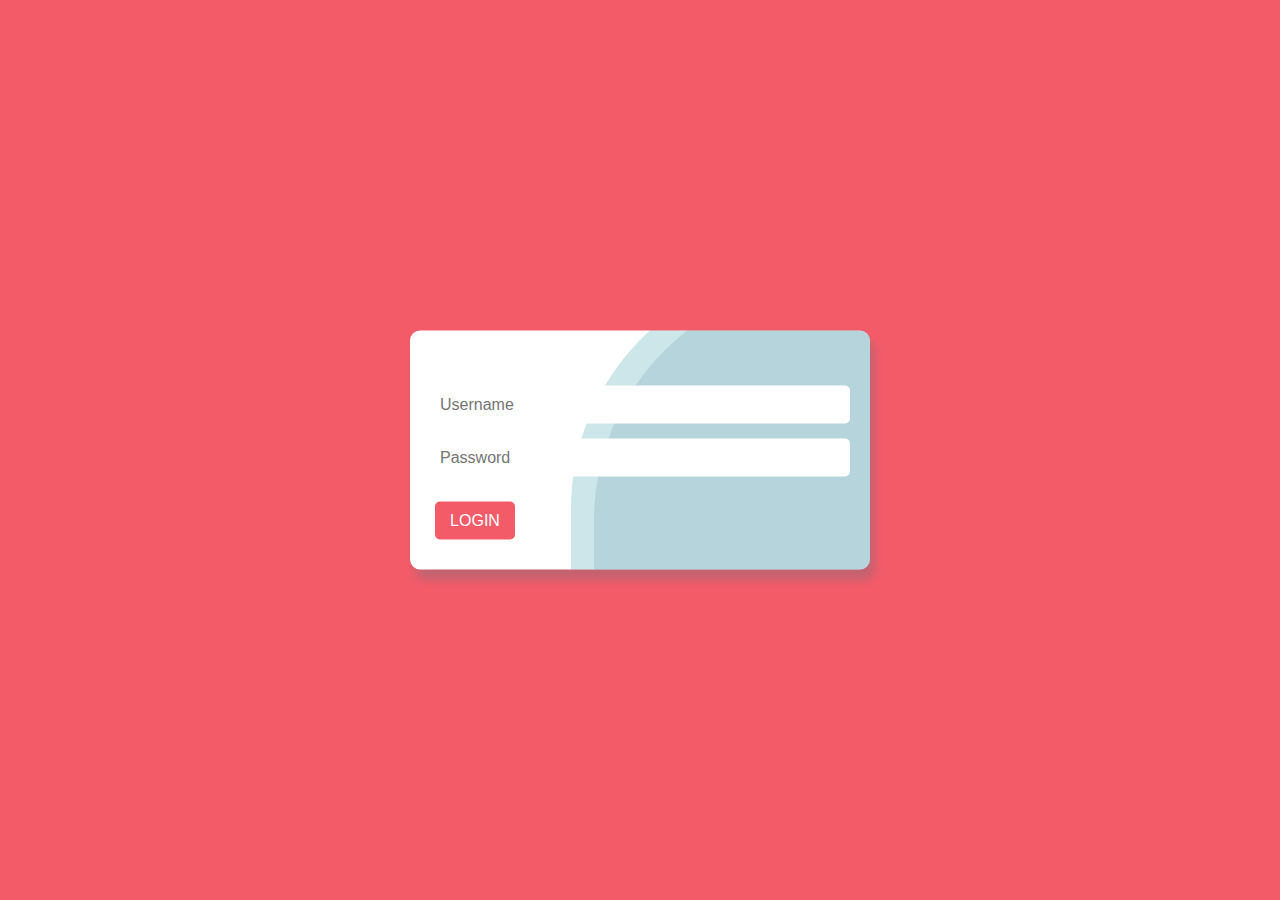
<file: Form.html>
<!DOCTYPE html>
<html lang="en" dir="ltr">
  <head>
    <meta charset="utf-8">
    <title></title>
<style media="screen">
  body {
 background-color: #f45b69;
 font-family: "Asap", sans-serif;
}
.login {
 overflow: hidden;
 background-color: white;
 padding: 40px 30px 30px 30px;
 border-radius: 10px;
 position: absolute;
 top: 50%;
 left: 50%;
 width: 400px;
 -webkit-transform: translate(-50%, -50%);
 -moz-transform: translate(-50%, -50%);
 -ms-transform: translate(-50%, -50%);
 -o-transform: translate(-50%, -50%);
 transform: translate(-50%, -50%);
 -webkit-transition: -webkit-transform 300ms, box-shadow 300ms;
 -moz-transition: -moz-transform 300ms, box-shadow 300ms;
 transition: transform 300ms, box-shadow 300ms;
 box-shadow: 5px 10px 10px rgba(2, 128, 144, 0.2);
}
.login::before, .login::after {
 content: "";
 position: absolute;
 width: 600px;
 height: 600px;
 border-top-left-radius: 40%;
 border-top-right-radius: 45%;
 border-bottom-left-radius: 35%;
 border-bottom-right-radius: 40%;
 z-index: -1;
}
.login::before {
 left: 40%;
 bottom: -130%;
 background-color: rgba(69, 105, 144, 0.15);
 -webkit-animation: wawes 6s infinite linear;
 -moz-animation: wawes 6s infinite linear;
 animation: wawes 6s infinite linear;
}
.login::after {
 left: 35%;
 bottom: -125%;
 background-color: rgba(2, 128, 144, 0.2);
 -webkit-animation: wawes 7s infinite;
 -moz-animation: wawes 7s infinite;
 animation: wawes 7s infinite;
}
.login > input {
 font-family: "Asap", sans-serif;
 display: block;
 border-radius: 5px;
 font-size: 16px;
 background: white;
 width: 100%;
 border: 0;
 padding: 10px 10px;
 margin: 15px -10px;
}
.login > button {
 font-family: "Asap", sans-serif;
 cursor: pointer;
 color: #fff;
 font-size: 16px;
 text-transform: uppercase;
 width: 80px;
 border: 0;
 padding: 10px 0;
 margin-top: 10px;
 margin-left: -5px;
 border-radius: 5px;
 background-color: #f45b69;
 -webkit-transition: background-color 300ms;
 -moz-transition: background-color 300ms;
 transition: background-color 300ms;
}
.login > button:hover {
 background-color: #f24353;
}
@-webkit-keyframes wawes {
 from {
  -webkit-transform: rotate(0);
 }
 to {
  -webkit-transform: rotate(360deg);
 }
}
@-moz-keyframes wawes {
 from {
  -moz-transform: rotate(0);
 }
 to {
  -moz-transform: rotate(360deg);
 }
}
@keyframes wawes {
 from {
  -webkit-transform: rotate(0);
  -moz-transform: rotate(0);
  -ms-transform: rotate(0);
  -o-transform: rotate(0);
  transform: rotate(0);
 }
 to {
  -webkit-transform: rotate(360deg);
  -moz-transform: rotate(360deg);
  -ms-transform: rotate(360deg);
  -o-transform: rotate(360deg);
  transform: rotate(360deg);
 }
}
a {
 text-decoration: none;
 color: rgba(255, 255, 255, 0.6);
 position: absolute;
 right: 10px;
 bottom: 10px;
 font-size: 12px;
}
</style>
  </head>
  <body>
    <form class="login">
  <input type="text" placeholder="Username">
  <input type="password" placeholder="Password">
  <button>Login</button>
 </form>
  </body>
</html>
</file>
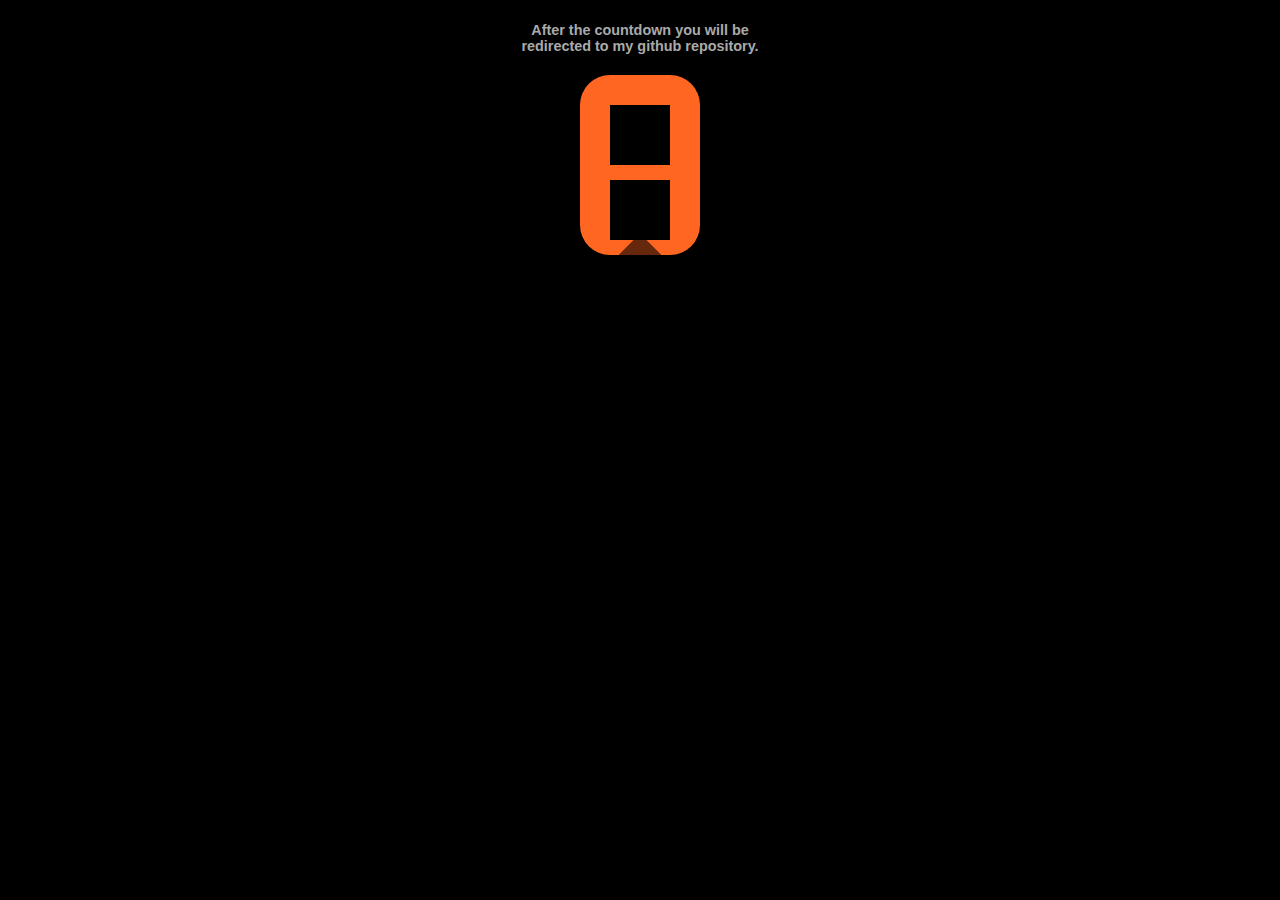
<file: Gallery.html>
<!DOCTYPE html>
<html lang="en">
<head>
    <meta charset="UTF-8">
    <meta http-equiv="X-UA-Compatible" content="IE=edge">
    <meta http-equiv="refresh" content="10; url=https://github.com/tnishqbnsl/Mini-projects">
    <meta name="description" content="This is a basic collage of some vector art.">
    <meta name="viewport" content="width=device-width, initial-scale=1.0">
    <title>Gallery-Vector Art</title>
    <style>
        * {
  margin: 0;
  padding: 0;
  background-color: #000;
  font-family: poppins, sans-serif;
}

.main-nav {
  position: absolute;
  top: 50%;
  left: 50%;
  transform: translate(-50%, -50%);
  margin: 0;
  padding: 0;
  width: 600px;
  height: 150px;
}

.main-nav li {
  list-style: none;
  position: absolute;
  width: 200px;
  height: 200px;
  background: #000;
  transform: rotate(45deg);
  transition: 0.5s;
  margin: -100px;
  overflow: hidden;
  opacity: 0.6;
}

.main-nav li:hover {
  opacity: 1;
}

.main-nav li.item1 {
  top: 0;
  left: 0;
}

.main-nav li.item2 {
  bottom: 0;
  left: 25%;
}

.main-nav li.item3 {
  top: 0;
  left: 50%;
}

.main-nav li.item4 {
  bottom: 0;
  left: 75%;
}

.main-nav li.item5 {
  top: 0;
  left: 100%;
}

.main-nav li .bg {
  width: 100%;
  height: 100%;
  transform: scale(1.1);
}

.main-nav li.item1 .bg {
  background: url(https://imgs.search.brave.com/eG8Ddo_2MOnjbT2StJ_06tJ_1FBxJsIlpjic127gqSQ/rs:fit:452:225:1/g:ce/aHR0cHM6Ly90c2U0/Lm1tLmJpbmcubmV0/L3RoP2lkPU9JUC5n/WlA0T3RaTDh4Ti00/RnBWU0dvdHVnSGFI/eCZwaWQ9QXBp);
  background-size: cover;
  background-position: center;
}

.main-nav li.item2 .bg {
  background: url(https://imgs.search.brave.com/MuvNEXtCz_pgI2c3hE--KbSNIt9UO0nROEwSaaL9YmQ/rs:fit:328:225:1/g:ce/aHR0cHM6Ly90c2Uz/Lm1tLmJpbmcubmV0/L3RoP2lkPU9JUC5f/WjNicjdMNnhSN3FY/eHpvdnV2bkh3SGFL/ciZwaWQ9QXBp);
  background-size: cover;
  background-position: center;
}

.main-nav li.item3 .bg {
  background: url(https://imgs.search.brave.com/IR8NQuxR1hCt3QZtcXl3Nh2-miRP4c4ds76dWttkbo8/rs:fit:335:225:1/g:ce/aHR0cHM6Ly90c2U0/Lm1tLmJpbmcubmV0/L3RoP2lkPU9JUC5F/U05SOVltNUE1Z1pa/N1NtYnFCOHR3SGFL/ZSZwaWQ9QXBp);
  background-size: cover;
  background-position: center;
}

.main-nav li.item4 .bg {
  background: url(https://imgs.search.brave.com/F-RpaQMk4VsXcncVj9Xr6uxD_WlhmUYx6tVpNGsSRdY/rs:fit:474:225:1/g:ce/aHR0cHM6Ly90c2Uy/Lm1tLmJpbmcubmV0/L3RoP2lkPU9JUC5a/RmFmN0p5emZyZWFS/dGZYQlpTVWdRSGFI/YSZwaWQ9QXBp);
  background-size: cover;
  background-position: center;
}

.main-nav li.item5 .bg {
  background: url(https://imgs.search.brave.com/i2XvMTT-D99iYfBphRstQUMAhO3H6Uv_5wmtEAY1pL0/rs:fit:413:225:1/g:ce/aHR0cHM6Ly90c2Uz/Lm1tLmJpbmcubmV0/L3RoP2lkPU9JUC5N/VDU5NmFYQy03TllT/OEhSd1hZVVlnSGFJ/ZiZwaWQ9QXBp);
  background-size: cover;
  background-position: center;
}
body {
	background-color: #000000;
  color: #AAAAAA;
	font-family: avenir, sans-serif;
  margin: 0;
  padding: 0;
	font-size: 22.5%;
}

h1 {
  margin: 1.5em auto 1.5em auto;
  width: 20em;
  text-align: center;
  font-size: 4em;
}

.numero_counting_wrapper {
	background-color: #000000;
	margin: 0 auto 0 auto;
	width: 300px;
	height: 300px;
}

.numero_shape {
	position: relative;
	background-color: #FF6622;
	margin: 0 auto 0 auto;
	width: 40%;
	height: 60%;
	border-radius: 30px 30px 30px 30px;
}

.numero_shape:before {
	content: " ";
	position: absolute;
	top: 16.6666667%;
	left: 25%;
	background-color: #000000;
	width: 50%;
	height: 33.3333334%;
	
	-webkit-animation-name: contagem1;
	-webkit-animation-duration: 10s;
	-webkit-animation-timing-function: ease-in-out;
	-webkit-animation-delay: 0;
	-webkit-animation-iteration-count: infinite;
	-webkit-animation-direction: normal;
	-webkit-animation-play-state: running;
	-webkit-animation-fill-mode: forwards;
	
	-moz-animation-name: contagem1;
	-moz-animation-duration: 10s;
	-moz-animation-timing-function: ease-in-out;
	-moz-animation-delay: 0;
	-moz-animation-iteration-count: infinite;
	-moz-animation-direction: normal;
	-moz-animation-play-state: running;
	-moz-animation-fill-mode: forwards;
	
	-o-animation-name: contagem1;
	-o-animation-duration: 10s;
	-o-animation-timing-function: ease-in-out;
	-o-animation-delay: 0;
	-o-animation-iteration-count: infinite;
	-o-animation-direction: normal;
	-o-animation-play-state: running;
	-o-animation-fill-mode: forwards;
	
	animation-name: contagem1;
	animation-duration: 10s;
	animation-timing-function: ease-in-out;
	animation-delay: 0;
	animation-iteration-count: infinite;
	animation-direction: normal;
	animation-play-state: running;
	animation-fill-mode: forwards;
}

@-webkit-keyframes contagem1 {
	0% {top: 16.6666667%; left: 25%; width: 50%; height: 33.3333334%;}
	8% {top: 16.6666667%; left: 25%; width: 50%; height: 33.3333334%;}
	10% {top: 16.6666667%; left: 25%; width: 50%; height: 25%;}
	18% {top: 16.6666667%; left: 25%; width: 50%; height: 25%;}
	20% {top: 16.6666667%; left: 25%; width: 50%; height: 25%;}
	28% {top: 16.6666667%; left: 25%; width: 50%; height: 25%;}
	30% {top: 16.6666667%; left: 0%; width: 75%; height: 33.3333334%;}
	38% {top: 16.6666667%; left: 0%; width: 75%; height: 33.3333334%;}
	40% {top: 0%; left: 25%; width: 75%; height: 41.6666667%;}
	48% {top: 0%; left: 25%; width: 75%; height: 41.6666667%;}
	50% {top: 16.6666667%; left: 25%; width: 75%; height: 25%;}
	58% {top: 16.6666667%; left: 25%; width: 75%; height: 25%;}
	60% {top: 0%; left: 25%; width: 50%; height: 41.6666667%;}
	68% {top: 0%; left: 25%; width: 50%; height: 41.6666667%;}
	70% {top: 16.6666667%; left: 0%; width: 75%; height: 25%;}
	78% {top: 16.6666667%; left: 0%; width: 75%; height: 25%;}
	80% {top: 16.6666667%; left: 0%; width: 75%; height: 25%;}
	88% {top: 16.6666667%; left: 0%; width: 75%; height: 25%;}
	90% {top: 0%; left: 0%; width: 75%; height: 50%;}
	100% {top: 0%; left: 0%; width: 75%; height: 50%;}
}

@-moz-keyframes contagem1 {
	0% {top: 16.6666667%; left: 25%; width: 50%; height: 33.3333334%;}
	8% {top: 16.6666667%; left: 25%; width: 50%; height: 33.3333334%;}
	10% {top: 16.6666667%; left: 25%; width: 50%; height: 25%;}
	18% {top: 16.6666667%; left: 25%; width: 50%; height: 25%;}
	20% {top: 16.6666667%; left: 25%; width: 50%; height: 25%;}
	28% {top: 16.6666667%; left: 25%; width: 50%; height: 25%;}
	30% {top: 16.6666667%; left: 0%; width: 75%; height: 33.3333334%;}
	38% {top: 16.6666667%; left: 0%; width: 75%; height: 33.3333334%;}
	40% {top: 0%; left: 25%; width: 75%; height: 41.6666667%;}
	48% {top: 0%; left: 25%; width: 75%; height: 41.6666667%;}
	50% {top: 16.6666667%; left: 25%; width: 75%; height: 25%;}
	58% {top: 16.6666667%; left: 25%; width: 75%; height: 25%;}
	60% {top: 0%; left: 25%; width: 50%; height: 41.6666667%;}
	68% {top: 0%; left: 25%; width: 50%; height: 41.6666667%;}
	70% {top: 16.6666667%; left: 0%; width: 75%; height: 25%;}
	78% {top: 16.6666667%; left: 0%; width: 75%; height: 25%;}
	80% {top: 16.6666667%; left: 0%; width: 75%; height: 25%;}
	88% {top: 16.6666667%; left: 0%; width: 75%; height: 25%;}
	90% {top: 0%; left: 0%; width: 75%; height: 50%;}
	100% {top: 0%; left: 0%; width: 75%; height: 50%;}
}

@-o-keyframes contagem1 {
	0% {top: 16.6666667%; left: 25%; width: 50%; height: 33.3333334%;}
	8% {top: 16.6666667%; left: 25%; width: 50%; height: 33.3333334%;}
	10% {top: 16.6666667%; left: 25%; width: 50%; height: 25%;}
	18% {top: 16.6666667%; left: 25%; width: 50%; height: 25%;}
	20% {top: 16.6666667%; left: 25%; width: 50%; height: 25%;}
	28% {top: 16.6666667%; left: 25%; width: 50%; height: 25%;}
	30% {top: 16.6666667%; left: 0%; width: 75%; height: 33.3333334%;}
	38% {top: 16.6666667%; left: 0%; width: 75%; height: 33.3333334%;}
	40% {top: 0%; left: 25%; width: 75%; height: 41.6666667%;}
	48% {top: 0%; left: 25%; width: 75%; height: 41.6666667%;}
	50% {top: 16.6666667%; left: 25%; width: 75%; height: 25%;}
	58% {top: 16.6666667%; left: 25%; width: 75%; height: 25%;}
	60% {top: 0%; left: 25%; width: 50%; height: 41.6666667%;}
	68% {top: 0%; left: 25%; width: 50%; height: 41.6666667%;}
	70% {top: 16.6666667%; left: 0%; width: 75%; height: 25%;}
	78% {top: 16.6666667%; left: 0%; width: 75%; height: 25%;}
	80% {top: 16.6666667%; left: 0%; width: 75%; height: 25%;}
	88% {top: 16.6666667%; left: 0%; width: 75%; height: 25%;}
	90% {top: 0%; left: 0%; width: 75%; height: 50%;}
	100% {top: 0%; left: 0%; width: 75%; height: 50%;}
}

@keyframes contagem1 {
	0% {top: 16.6666667%; left: 25%; width: 50%; height: 33.3333334%;}
	8% {top: 16.6666667%; left: 25%; width: 50%; height: 33.3333334%;}
	10% {top: 16.6666667%; left: 25%; width: 50%; height: 25%;}
	18% {top: 16.6666667%; left: 25%; width: 50%; height: 25%;}
	20% {top: 16.6666667%; left: 25%; width: 50%; height: 25%;}
	28% {top: 16.6666667%; left: 25%; width: 50%; height: 25%;}
	30% {top: 16.6666667%; left: 0%; width: 75%; height: 33.3333334%;}
	38% {top: 16.6666667%; left: 0%; width: 75%; height: 33.3333334%;}
	40% {top: 0%; left: 25%; width: 75%; height: 41.6666667%;}
	48% {top: 0%; left: 25%; width: 75%; height: 41.6666667%;}
	50% {top: 16.6666667%; left: 25%; width: 75%; height: 25%;}
	58% {top: 16.6666667%; left: 25%; width: 75%; height: 25%;}
	60% {top: 0%; left: 25%; width: 50%; height: 41.6666667%;}
	68% {top: 0%; left: 25%; width: 50%; height: 41.6666667%;}
	70% {top: 16.6666667%; left: 0%; width: 75%; height: 25%;}
	78% {top: 16.6666667%; left: 0%; width: 75%; height: 25%;}
	80% {top: 16.6666667%; left: 0%; width: 75%; height: 25%;}
	88% {top: 16.6666667%; left: 0%; width: 75%; height: 25%;}
	90% {top: 0%; left: 0%; width: 75%; height: 50%;}
	100% {top: 0%; left: 0%; width: 75%; height: 50%;}
}

.numero_shape:after{
	content: " ";
	position: absolute;
	top: 58.3333333%;
	left: 25%;
	background-color: #000000;
	width: 50%;
	height: 33.3333334%;
	
	-webkit-animation-name: contagem2;
	-webkit-animation-duration: 10s;
	-webkit-animation-timing-function: ease-in-out;
	-webkit-animation-delay: 0;
	-webkit-animation-iteration-count: infinite;
	-webkit-animation-direction: normal;
	-webkit-animation-play-state: running;
	-webkit-animation-fill-mode: forwards;
	
	-moz-animation-name: contagem2;
	-moz-animation-duration: 10s;
	-moz-animation-timing-function: ease-in-out;
	-moz-animation-delay: 0;
	-moz-animation-iteration-count: infinite;
	-moz-animation-direction: normal;
	-moz-animation-play-state: running;
	-moz-animation-fill-mode: forwards;
	
	-o-animation-name: contagem2;
	-o-animation-duration: 10s;
	-o-animation-timing-function: ease-in-out;
	-o-animation-delay: 0;
	-o-animation-iteration-count: infinite;
	-o-animation-direction: normal;
	-o-animation-play-state: running;
	-o-animation-fill-mode: forwards;
	
	animation-name: contagem2;
	animation-duration: 10s;
	animation-timing-function: ease-in-out;
	animation-delay: 0;
	animation-iteration-count: infinite;
	animation-direction: normal;
	animation-play-state: running;
	animation-fill-mode: forwards;
}

@-webkit-keyframes contagem2 {
	0% {top: 50%; left: 25%; width: 50%; height: 33.3333334%;}
	8% {top: 50%; left: 25%; width: 50%; height: 33.3333334%;}
	10% {top: 58.3333333%; left: 0%; width: 75%; height: 41.6666667%;}
	18% {top: 58.3333333%; left: 0%; width: 75%; height: 41.6666667%;}
	20% {top: 58.3333333%; left: 25%; width: 50%; height: 25%;}
	28% {top: 58.3333333%; left: 25%; width: 50%; height: 25%;}
	30% {top: 50%; left: 0%; width: 75%; height: 50%;}
	38% {top: 50%; left: 0%; width: 75%; height: 50%;}
	40% {top: 58.3333333%; left: 25%; width: 50%; height: 25%;}
	48% {top: 58.3333333%; left: 25%; width: 50%; height: 25%;}
	50% {top: 58.3333333%; left: 0%; width: 75%; height: 25%;}
	58% {top: 58.3333333%; left: 0%; width: 75%; height: 25%;}
	60% {top: 58.3333333%; left: 0%; width: 75%; height: 41.6666667%;}
	68% {top: 58.3333333%; left: 0%; width: 75%; height: 41.6666667%;}
	70% {top: 58.3333333%; left: 0%; width: 75%; height: 25%;}
	78% {top: 58.3333333%; left: 0%; width: 75%; height: 25%;}
	80% {top: 58.3333333%; left: 25%; width: 75%; height: 25%;}
	88% {top: 58.3333333%; left: 25%; width: 75%; height: 25%;}
	90% {top: 50%; left: 0%; width: 75%; height: 50%;}
	100% {top: 50%; left: 0%; width: 75%; height: 50%;}
}

@-moz-keyframes contagem2 {
	0% {top: 50%; left: 25%; width: 50%; height: 33.3333334%;}
	8% {top: 50%; left: 25%; width: 50%; height: 33.3333334%;}
	10% {top: 58.3333333%; left: 0%; width: 75%; height: 41.6666667%;}
	18% {top: 58.3333333%; left: 0%; width: 75%; height: 41.6666667%;}
	20% {top: 58.3333333%; left: 25%; width: 50%; height: 25%;}
	28% {top: 58.3333333%; left: 25%; width: 50%; height: 25%;}
	30% {top: 50%; left: 0%; width: 75%; height: 50%;}
	38% {top: 50%; left: 0%; width: 75%; height: 50%;}
	40% {top: 58.3333333%; left: 25%; width: 50%; height: 25%;}
	48% {top: 58.3333333%; left: 25%; width: 50%; height: 25%;}
	50% {top: 58.3333333%; left: 0%; width: 75%; height: 25%;}
	58% {top: 58.3333333%; left: 0%; width: 75%; height: 25%;}
	60% {top: 58.3333333%; left: 0%; width: 75%; height: 41.6666667%;}
	68% {top: 58.3333333%; left: 0%; width: 75%; height: 41.6666667%;}
	70% {top: 58.3333333%; left: 0%; width: 75%; height: 25%;}
	78% {top: 58.3333333%; left: 0%; width: 75%; height: 25%;}
	80% {top: 58.3333333%; left: 25%; width: 75%; height: 25%;}
	88% {top: 58.3333333%; left: 25%; width: 75%; height: 25%;}
	90% {top: 50%; left: 0%; width: 75%; height: 50%;}
	100% {top: 50%; left: 0%; width: 75%; height: 50%;}
}

@-o-keyframes contagem2 {
	0% {top: 50%; left: 25%; width: 50%; height: 33.3333334%;}
	8% {top: 50%; left: 25%; width: 50%; height: 33.3333334%;}
	10% {top: 58.3333333%; left: 0%; width: 75%; height: 41.6666667%;}
	18% {top: 58.3333333%; left: 0%; width: 75%; height: 41.6666667%;}
	20% {top: 58.3333333%; left: 25%; width: 50%; height: 25%;}
	28% {top: 58.3333333%; left: 25%; width: 50%; height: 25%;}
	30% {top: 50%; left: 0%; width: 75%; height: 50%;}
	38% {top: 50%; left: 0%; width: 75%; height: 50%;}
	40% {top: 58.3333333%; left: 25%; width: 50%; height: 25%;}
	48% {top: 58.3333333%; left: 25%; width: 50%; height: 25%;}
	50% {top: 58.3333333%; left: 0%; width: 75%; height: 25%;}
	58% {top: 58.3333333%; left: 0%; width: 75%; height: 25%;}
	60% {top: 58.3333333%; left: 0%; width: 75%; height: 41.6666667%;}
	68% {top: 58.3333333%; left: 0%; width: 75%; height: 41.6666667%;}
	70% {top: 58.3333333%; left: 0%; width: 75%; height: 25%;}
	78% {top: 58.3333333%; left: 0%; width: 75%; height: 25%;}
	80% {top: 58.3333333%; left: 25%; width: 75%; height: 25%;}
	88% {top: 58.3333333%; left: 25%; width: 75%; height: 25%;}
	90% {top: 50%; left: 0%; width: 75%; height: 50%;}
	100% {top: 50%; left: 0%; width: 75%; height: 50%;}
}

@keyframes contagem2 {
	0% {top: 50%; left: 25%; width: 50%; height: 33.3333334%;}
	8% {top: 50%; left: 25%; width: 50%; height: 33.3333334%;}
	10% {top: 58.3333333%; left: 0%; width: 75%; height: 41.6666667%;}
	18% {top: 58.3333333%; left: 0%; width: 75%; height: 41.6666667%;}
	20% {top: 58.3333333%; left: 25%; width: 50%; height: 25%;}
	28% {top: 58.3333333%; left: 25%; width: 50%; height: 25%;}
	30% {top: 50%; left: 0%; width: 75%; height: 50%;}
	38% {top: 50%; left: 0%; width: 75%; height: 50%;}
	40% {top: 58.3333333%; left: 25%; width: 50%; height: 25%;}
	48% {top: 58.3333333%; left: 25%; width: 50%; height: 25%;}
	50% {top: 58.3333333%; left: 0%; width: 75%; height: 25%;}
	58% {top: 58.3333333%; left: 0%; width: 75%; height: 25%;}
	60% {top: 58.3333333%; left: 0%; width: 75%; height: 41.6666667%;}
	68% {top: 58.3333333%; left: 0%; width: 75%; height: 41.6666667%;}
	70% {top: 58.3333333%; left: 0%; width: 75%; height: 25%;}
	78% {top: 58.3333333%; left: 0%; width: 75%; height: 25%;}
	80% {top: 58.3333333%; left: 25%; width: 75%; height: 25%;}
	88% {top: 58.3333333%; left: 25%; width: 75%; height: 25%;}
	90% {top: 50%; left: 0%; width: 75%; height: 50%;}
	100% {top: 50%; left: 0%; width: 75%; height: 50%;
}
    </style>
</head>
<body>
  <h1>After the countdown you will be redirected to my github repository.</h1>
<div class="numero_counting_wrapper">
  <div class="numero_shape"></div>
</div>

<div>
    <ul class="main-nav">
        <li class="item1">
          <div class="bg"></div>
        </li>
        <li class="item2">
          <div class="bg"></div>
        </li>
        <li class="item3">
          <div class="bg"></div>
        </li>
        <li class="item4">
          <div class="bg"></div>
        </li>
        <li class="item5">
          <div class="bg"></div>
        </li>
      </ul>
    </div>
</body>
</html>
</file>
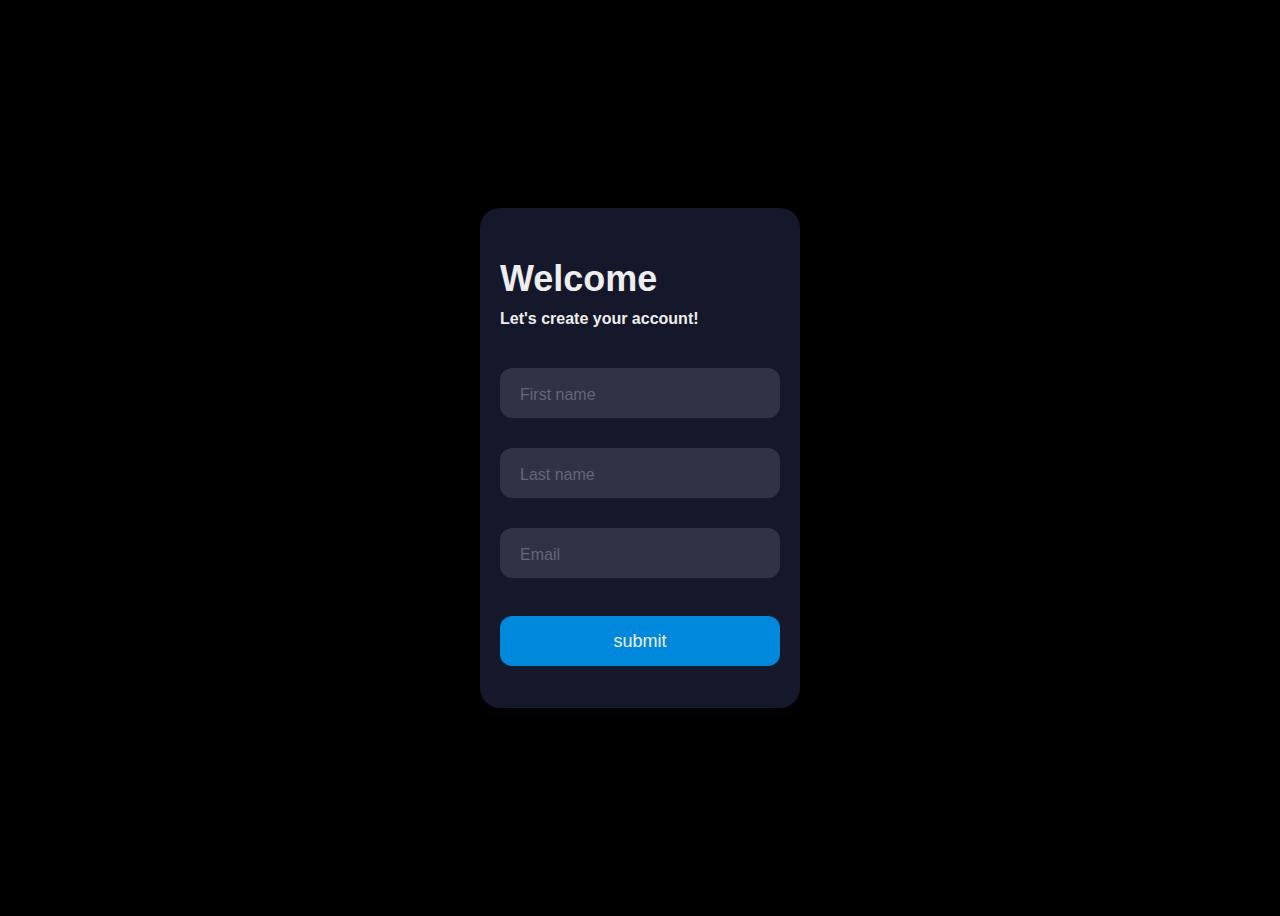
<file: Register.html>
<!DOCTYPE html>
<html lang="en" dir="ltr">
  <head>
    <meta charset="utf-8">
    <title></title>
    <style media="screen">
      body {
  align-items: center;
  background-color: #000;
  display: flex;
  justify-content: center;
  height: 100vh;
}

.form {
  background-color: #15172b;
  border-radius: 20px;
  box-sizing: border-box;
  height: 500px;
  padding: 20px;
  width: 320px;
}

.title {
  color: #eee;
  font-family: sans-serif;
  font-size: 36px;
  font-weight: 600;
  margin-top: 30px;
}

.subtitle {
  color: #eee;
  font-family: sans-serif;
  font-size: 16px;
  font-weight: 600;
  margin-top: 10px;
}

.input-container {
  height: 50px;
  position: relative;
  width: 100%;
}

.ic1 {
  margin-top: 40px;
}

.ic2 {
  margin-top: 30px;
}

.input {
  background-color: #303245;
  border-radius: 12px;
  border: 0;
  box-sizing: border-box;
  color: #eee;
  font-size: 18px;
  height: 100%;
  outline: 0;
  padding: 4px 20px 0;
  width: 100%;
}

.cut {
  background-color: #15172b;
  border-radius: 10px;
  height: 20px;
  left: 20px;
  position: absolute;
  top: -20px;
  transform: translateY(0);
  transition: transform 200ms;
  width: 76px;
}

.cut-short {
  width: 50px;
}

.input:focus ~ .cut,
.input:not(:placeholder-shown) ~ .cut {
  transform: translateY(8px);
}

.placeholder {
  color: #65657b;
  font-family: sans-serif;
  left: 20px;
  line-height: 14px;
  pointer-events: none;
  position: absolute;
  transform-origin: 0 50%;
  transition: transform 200ms, color 200ms;
  top: 20px;
}

.input:focus ~ .placeholder,
.input:not(:placeholder-shown) ~ .placeholder {
  transform: translateY(-30px) translateX(10px) scale(0.75);
}

.input:not(:placeholder-shown) ~ .placeholder {
  color: #808097;
}

.input:focus ~ .placeholder {
  color: #dc2f55;
}

.submit {
  background-color: #08d;
  border-radius: 12px;
  border: 0;
  box-sizing: border-box;
  color: #eee;
  cursor: pointer;
  font-size: 18px;
  height: 50px;
  margin-top: 38px;
  // outline: 0;
  text-align: center;
  width: 100%;
}

.submit:active {
  background-color: #06b;
}
    </style>
  </head>
  <body>
    <div class="form">
      <div class="title">Welcome</div>
      <div class="subtitle">Let's create your account!</div>
      <div class="input-container ic1">
        <input id="firstname" class="input" type="text" placeholder=" " />
        <div class="cut"></div>
        <label for="firstname" class="placeholder">First name</label>
      </div>
      <div class="input-container ic2">
        <input id="lastname" class="input" type="text" placeholder=" " />
        <div class="cut"></div>
        <label for="lastname" class="placeholder">Last name</label>
      </div>
      <div class="input-container ic2">
        <input id="email" class="input" type="text" placeholder=" " />
        <div class="cut cut-short"></div>
        <label for="email" class="placeholder">Email</>
      </div>
      <button type="text" class="submit">submit</button>
    </div>

  </body>
</html>
</file>
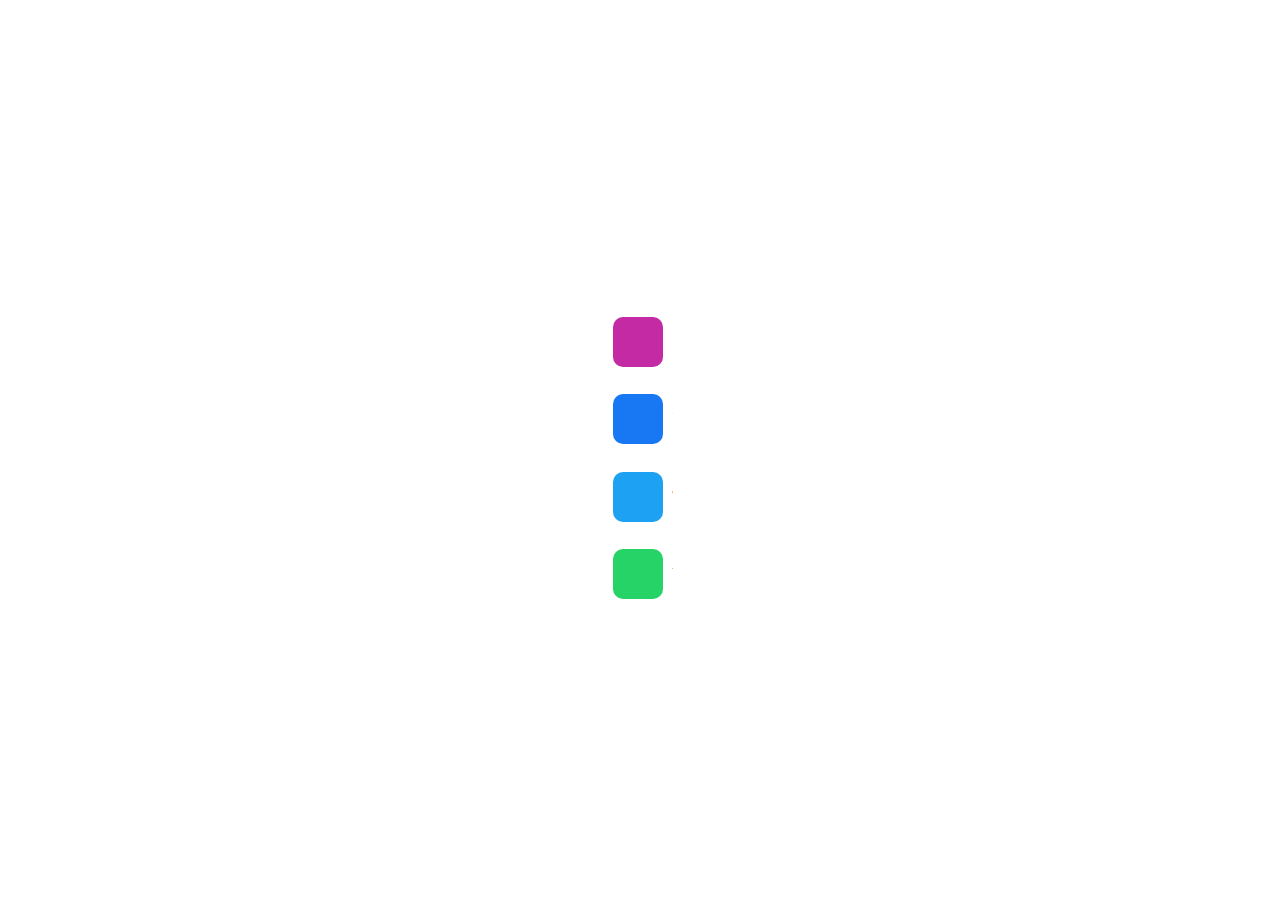
<file: Social-Icons.html>
<!DOCTYPE html> 
<html lang="en"> 
<head> 
<meta charset="UTF-8"> 
<meta http-equiv="X-UA-Compatible" content="IE=edge"> 
<meta name="viewport" content="width=device-width, initial-scale=1.0"> 
<title>Icons Hover Effect</title> 
<link rel="stylesheet" href="Social-Icons.css"> 
<link rel="stylesheet" href="https://cdnjs.cloudflare.com/ajax/libs/font-awesome/6.0.0-beta2/css/all.min.css" integrity="sha512-YWzhKL2whUzgiheMoBFwW8CKV4qpHQAEuvilg9FAn5VJUDwKZZxkJNuGM4XkWuk94WCrrwslk8yWNGmY1EduTA==" crossorigin="anonymous" referrerpolicy="no-referrer" /> 
</head> 
<body> 
<div class="container"> 
<div class="box"> 
<div class="icon instagram"> 
<i class="fab fa-instagram fa-2x"></i> 
</div> 
<p>Instagram</p> 
</div> 
<div class="box"> 
<div class="icon facebook"> 
<i class="fab fa-facebook fa-2x"></i> 
</div> 
<p>Facebook</p> 
</div> 
<div class="box"> 
<div class="icon twitter"> 
<i class="fab fa-twitter fa-2x"></i> 
</div> 
<p>Twitter</p> 
</div> 
<div class="box"> 
<div class="icon whatsapp"> 
<i class="fab fa-whatsapp fa-2x"></i> 
</div> 
<p>Whatsapp</p> 
</div> 
</div> 
</body> 
</html>
</file>
<file: Social-Icons.css>
import url('https://fonts.googleapis.com/css2?family=Poppins&display=swap'); 
*{ 
margin: 0;padding: 0; 
box-sizing: border-box; 
font-family: 'Poppins', sans-serif; 
} 
body{ 
display: flex; 
justify-content: center; 
align-items: center; 
height: 100vh; 

} 
.box{ 
width: 55px; 
height: 58px; 
position: relative; 
display: flex; 
align-items: center; 
overflow: hidden; 
padding: 5px; 
cursor: pointer; 
margin: 0.6em; 
transition: all .4s; 
} 
.box:hover{ 
width: 160px; 
background: #c32aa3; 
border-radius: 10px; 
color: white; 
box-shadow: 0 0 50px #b315917c; 
} 
.box:nth-child(2):hover{ 
background: #1877f2; 
box-shadow: 0 0 50px #1876f285; 
} 
.box:nth-child(3):hover{ 
width: 130px; 
background: #1da1f2; 
box-shadow: 0 0 50px #1da0f280; 
} 
.box:nth-child(4):hover{ 
background: #25d366; 
box-shadow: 0 0 50px #25d3657e; 
} 
p{ 
transform: translate(60px); 
} 
.box .icon{ 
position: absolute; 
width: 50px; 
height: 50px; 
display: flex; 
justify-content: center; 
align-items: center; 
color: white; 
border-radius: 10px; 
margin-right: 10px; 
transition: all .4s; 
} 
.instagram{ 
background: #c32aa3; 
} 
.facebook{ 
background: #1877f2; 
} 
.twitter{ 
background: #1da1f2; 
} 
.whatsapp{ 
background: #25d366; 
} 
.box:hover .icon{ 
background: white; 
box-shadow: 0 0 20px rgba(0, 0, 0, 0.26); 
color: rgb(59, 59, 59); 
}
</file>
